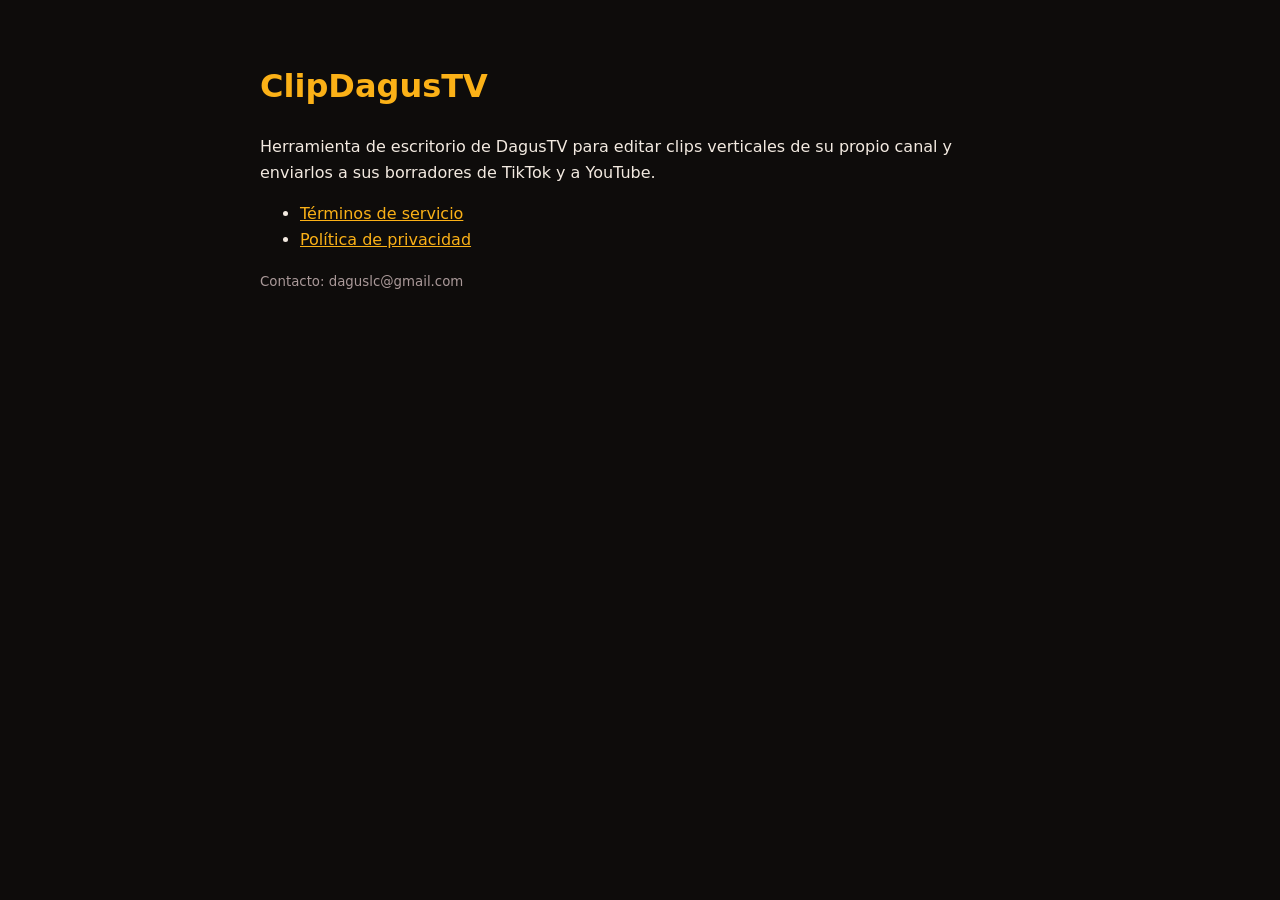
<file: index.html>
<!doctype html><html lang="es"><meta charset="utf-8"><meta name="viewport" content="width=device-width,initial-scale=1">
<title>ClipDagusTV</title><link rel="stylesheet" href="estilo.css">
<h1>ClipDagusTV</h1>
<p>Herramienta de escritorio de DagusTV para editar clips verticales de su propio canal y enviarlos a sus borradores de TikTok y a YouTube.</p>
<ul><li><a href="terminos.html">Términos de servicio</a></li><li><a href="privacidad.html">Política de privacidad</a></li></ul>
<small>Contacto: daguslc@gmail.com</small>
</html>
</file>
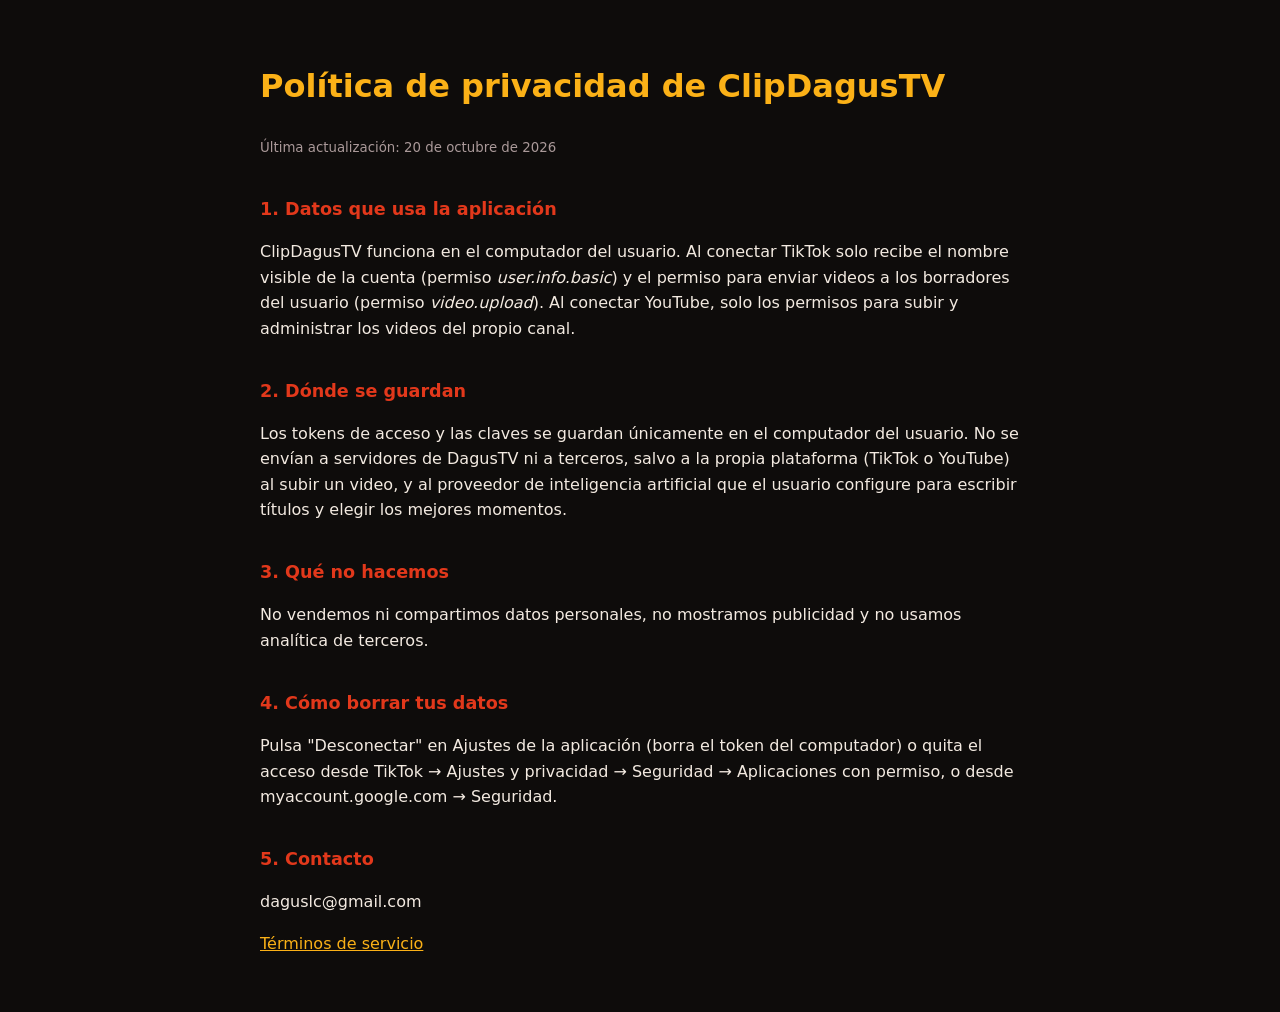
<file: privacidad.html>
<!doctype html><html lang="es"><meta charset="utf-8"><meta name="viewport" content="width=device-width,initial-scale=1">
<title>Política de privacidad · ClipDagusTV</title><link rel="stylesheet" href="estilo.css">
<h1>Política de privacidad de ClipDagusTV</h1>
<small>Última actualización: 20 de octubre de 2026</small>
<h2>1. Datos que usa la aplicación</h2>
<p>ClipDagusTV funciona en el computador del usuario. Al conectar TikTok solo recibe el nombre visible de la cuenta (permiso <i>user.info.basic</i>) y el permiso para enviar videos a los borradores del usuario (permiso <i>video.upload</i>). Al conectar YouTube, solo los permisos para subir y administrar los videos del propio canal.</p>
<h2>2. Dónde se guardan</h2>
<p>Los tokens de acceso y las claves se guardan únicamente en el computador del usuario. No se envían a servidores de DagusTV ni a terceros, salvo a la propia plataforma (TikTok o YouTube) al subir un video, y al proveedor de inteligencia artificial que el usuario configure para escribir títulos y elegir los mejores momentos.</p>
<h2>3. Qué no hacemos</h2>
<p>No vendemos ni compartimos datos personales, no mostramos publicidad y no usamos analítica de terceros.</p>
<h2>4. Cómo borrar tus datos</h2>
<p>Pulsa "Desconectar" en Ajustes de la aplicación (borra el token del computador) o quita el acceso desde TikTok → Ajustes y privacidad → Seguridad → Aplicaciones con permiso, o desde myaccount.google.com → Seguridad.</p>
<h2>5. Contacto</h2>
<p>daguslc@gmail.com</p>
<p><a href="terminos.html">Términos de servicio</a></p>
</html>
</file>
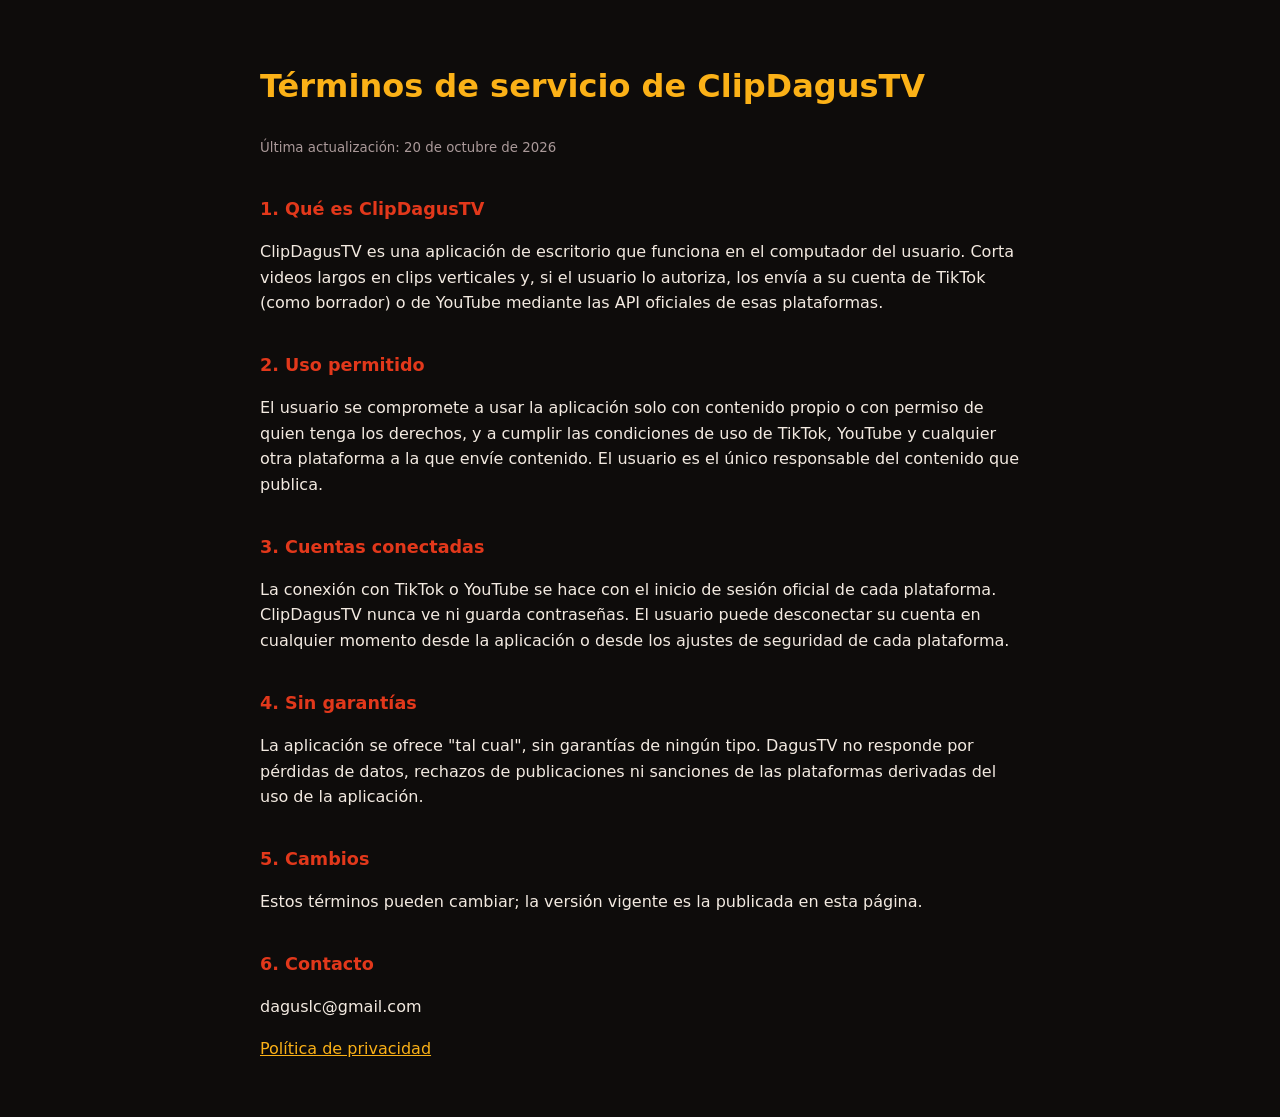
<file: terminos.html>
<!doctype html><html lang="es"><meta charset="utf-8"><meta name="viewport" content="width=device-width,initial-scale=1">
<title>Términos de servicio · ClipDagusTV</title><link rel="stylesheet" href="estilo.css">
<h1>Términos de servicio de ClipDagusTV</h1>
<small>Última actualización: 20 de octubre de 2026</small>
<h2>1. Qué es ClipDagusTV</h2>
<p>ClipDagusTV es una aplicación de escritorio que funciona en el computador del usuario. Corta videos largos en clips verticales y, si el usuario lo autoriza, los envía a su cuenta de TikTok (como borrador) o de YouTube mediante las API oficiales de esas plataformas.</p>
<h2>2. Uso permitido</h2>
<p>El usuario se compromete a usar la aplicación solo con contenido propio o con permiso de quien tenga los derechos, y a cumplir las condiciones de uso de TikTok, YouTube y cualquier otra plataforma a la que envíe contenido. El usuario es el único responsable del contenido que publica.</p>
<h2>3. Cuentas conectadas</h2>
<p>La conexión con TikTok o YouTube se hace con el inicio de sesión oficial de cada plataforma. ClipDagusTV nunca ve ni guarda contraseñas. El usuario puede desconectar su cuenta en cualquier momento desde la aplicación o desde los ajustes de seguridad de cada plataforma.</p>
<h2>4. Sin garantías</h2>
<p>La aplicación se ofrece "tal cual", sin garantías de ningún tipo. DagusTV no responde por pérdidas de datos, rechazos de publicaciones ni sanciones de las plataformas derivadas del uso de la aplicación.</p>
<h2>5. Cambios</h2>
<p>Estos términos pueden cambiar; la versión vigente es la publicada en esta página.</p>
<h2>6. Contacto</h2>
<p>daguslc@gmail.com</p>
<p><a href="privacidad.html">Política de privacidad</a></p>
</html>
</file>
<file: estilo.css>
body{background:#0e0c0b;color:#f3eae1;font:16px/1.6 system-ui,sans-serif;max-width:760px;margin:0 auto;padding:40px 20px}
h1{color:#fbb117}h2{color:#e2381b;font-size:1.1rem;margin-top:2em}a{color:#fbb117}small{color:#a99}
</file>
